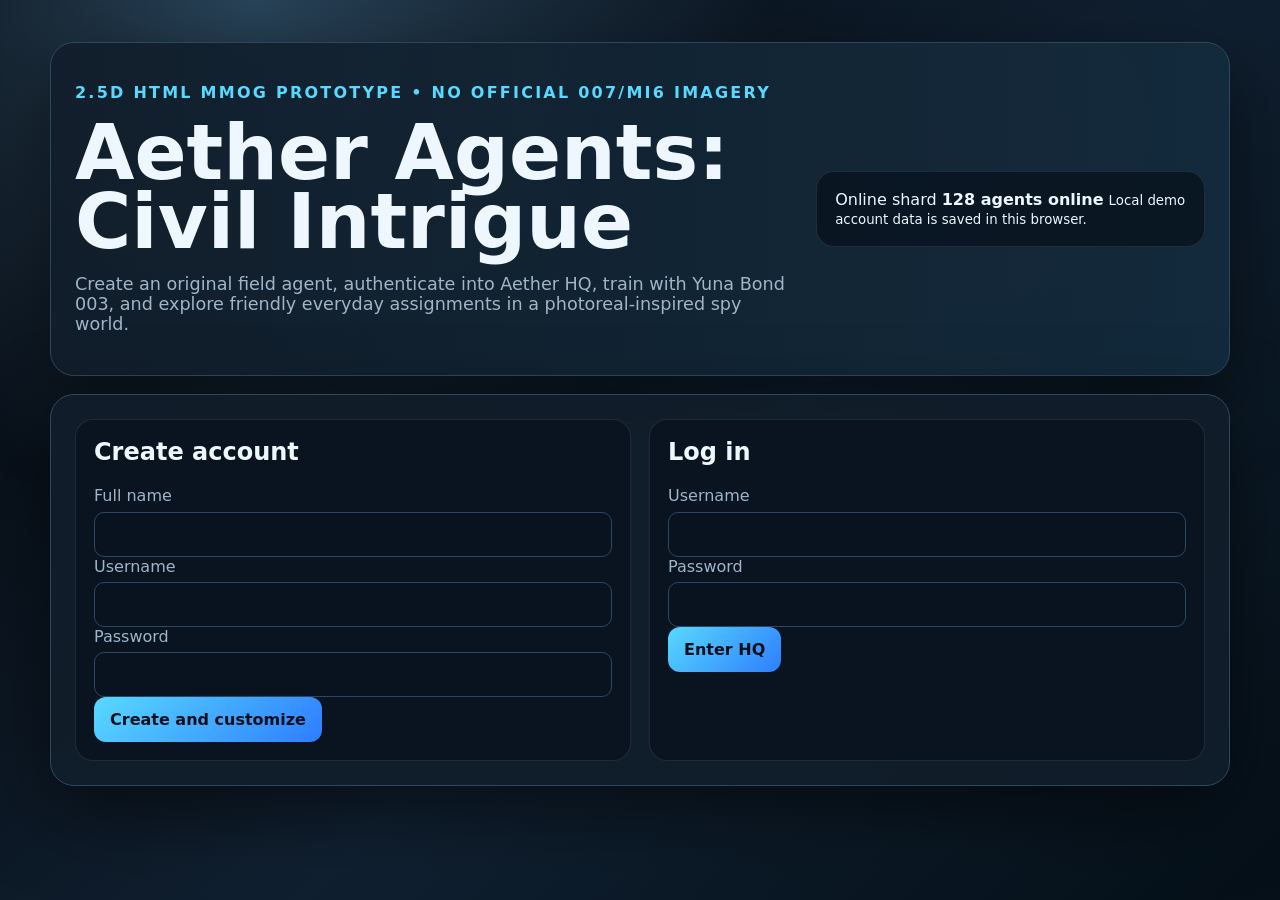
<file: index.html>
<!doctype html>
<html lang="en">
<head>
  <meta charset="utf-8" />
  <meta name="viewport" content="width=device-width, initial-scale=1" />
  <title>Aether Agents: Civil Intrigue MMOG</title>
  <link rel="stylesheet" href="styles.css" />
</head>
<body>
  <main id="app">
    <section class="hero panel">
      <div>
        <p class="eyebrow">2.5D HTML MMOG prototype • no official 007/MI6 imagery</p>
        <h1>Aether Agents: Civil Intrigue</h1>
        <p class="lede">Create an original field agent, authenticate into Aether HQ, train with Yuna Bond 003, and explore friendly everyday assignments in a photoreal-inspired spy world.</p>
      </div>
      <div class="status-card">
        <span>Online shard</span>
        <strong id="onlineCount">128 agents online</strong>
        <small>Local demo account data is saved in this browser.</small>
      </div>
    </section>

    <section id="auth" class="panel grid two">
      <form id="createForm" class="card">
        <h2>Create account</h2>
        <label>Full name <input required name="fullName" autocomplete="name" /></label>
        <label>Username <input required name="username" autocomplete="username" /></label>
        <label>Password <input required name="password" type="password" autocomplete="new-password" minlength="4" /></label>
        <button>Create and customize</button>
      </form>
      <form id="loginForm" class="card">
        <h2>Log in</h2>
        <label>Username <input required name="username" autocomplete="username" /></label>
        <label>Password <input required name="password" type="password" autocomplete="current-password" /></label>
        <button>Enter HQ</button>
        <p id="authMessage" class="message"></p>
      </form>
    </section>

    <section id="customize" class="panel hidden">
      <h2>Visual agent customization</h2>
      <p>Skin tone, hair color, and eye color are fixed: light-medium skin with very warm undertones, extremely black hair, and dark brown eyes.</p>
      <form id="customForm" class="grid two">
        <div class="card stack">
          <label>Display name <input required name="displayName" value="Agent Nova" /></label>
          <label>Agent gender
            <select name="gender"><option>Woman</option><option>Man</option><option>Non-binary</option></select>
          </label>
          <label>Hairstyle
            <select name="hair"><option>Sleek low bun</option><option>Short textured</option><option>Long tied back</option><option>Sharp bob</option></select>
          </label>
          <label>Outfit
            <select name="outfit">
              <option>50% tuxedo / 50% wetsuit hybrid</option>
              <option>Tuxedo</option>
              <option>Tailored suit and dress shoes</option>
              <option>Metallic leather suit with black accents</option>
            </select>
          </label>
          <label class="check"><input type="checkbox" name="visor" checked /> Opaque high-tech AR sunglasses</label>
          <button>Start tutorial</button>
        </div>
        <div class="avatar-card card">
          <div id="avatar" class="avatar hybrid visor"><span class="badge">00?</span></div>
          <p id="avatarCaption">Preview updates after you start.</p>
        </div>
      </form>
    </section>

    <section id="game" class="hidden">
      <div class="hud panel">
        <div><strong id="agentName">Agent</strong><span id="rank">New Agent</span></div>
        <div>Credits <strong id="credits">250</strong></div>
        <div>Weapon <strong id="weapon">Training pistol</strong></div>
        <button id="logout">Log out</button>
      </div>

      <section class="world panel">
        <div id="stage" class="stage briefing">
          <div class="location-plate"><strong id="locationName">Aether HQ Briefing Suite</strong></div>
          <div id="stageEntities"></div>
          <div id="player" class="player"><span>You</span></div>
          <p id="worldCaption" class="world-caption">Use WASD, arrow keys, or the move buttons to explore.</p>
          <div class="move-pad" aria-label="Movement controls">
            <button data-move="0,-4">↑</button>
            <button data-move="-4,0">←</button>
            <button data-move="4,0">→</button>
            <button data-move="0,4">↓</button>
          </div>
        </div>
        <aside class="mission-log card">
          <h2>Guided tutorial</h2>
          <p id="dialogue"></p>
          <button id="stepAction">Perform step action</button>
          <button id="nextStep">Continue without action</button>
          <button id="freeRoam" class="ghost">Skip to free roam</button>
        </aside>
      </section>

      <section class="panel grid three">
        <div class="card"><h3>Explore</h3><p>Visit HQ, harbor promenade, museum lobby, cafe arcade, and marina garage.</p><button data-action="explore">Change area</button></div>
        <div class="card"><h3>Combat mini-game</h3><p>Player agent versus Yuna Bond 003, Dae Park, and red-suited Ren Sato 008.</p><button data-action="combat">Start match</button></div>
        <div class="card"><h3>Inventory</h3><p>Obtain weapons, vehicles, and occasional gadgets.</p><button data-action="loot">Collect gear</button></div>
      </section>
      <section class="panel chat">
        <h2>Agent network</h2>
        <div id="chatLog"></div>
        <button data-talk="yuna">Talk to Yuna</button>
        <button data-talk="dae">Talk to Dae</button>
        <button data-talk="ren">Talk to Ren</button>
      </section>
    </section>
  </main>
  <script src="script.js"></script>
</body>
</html>
</file>
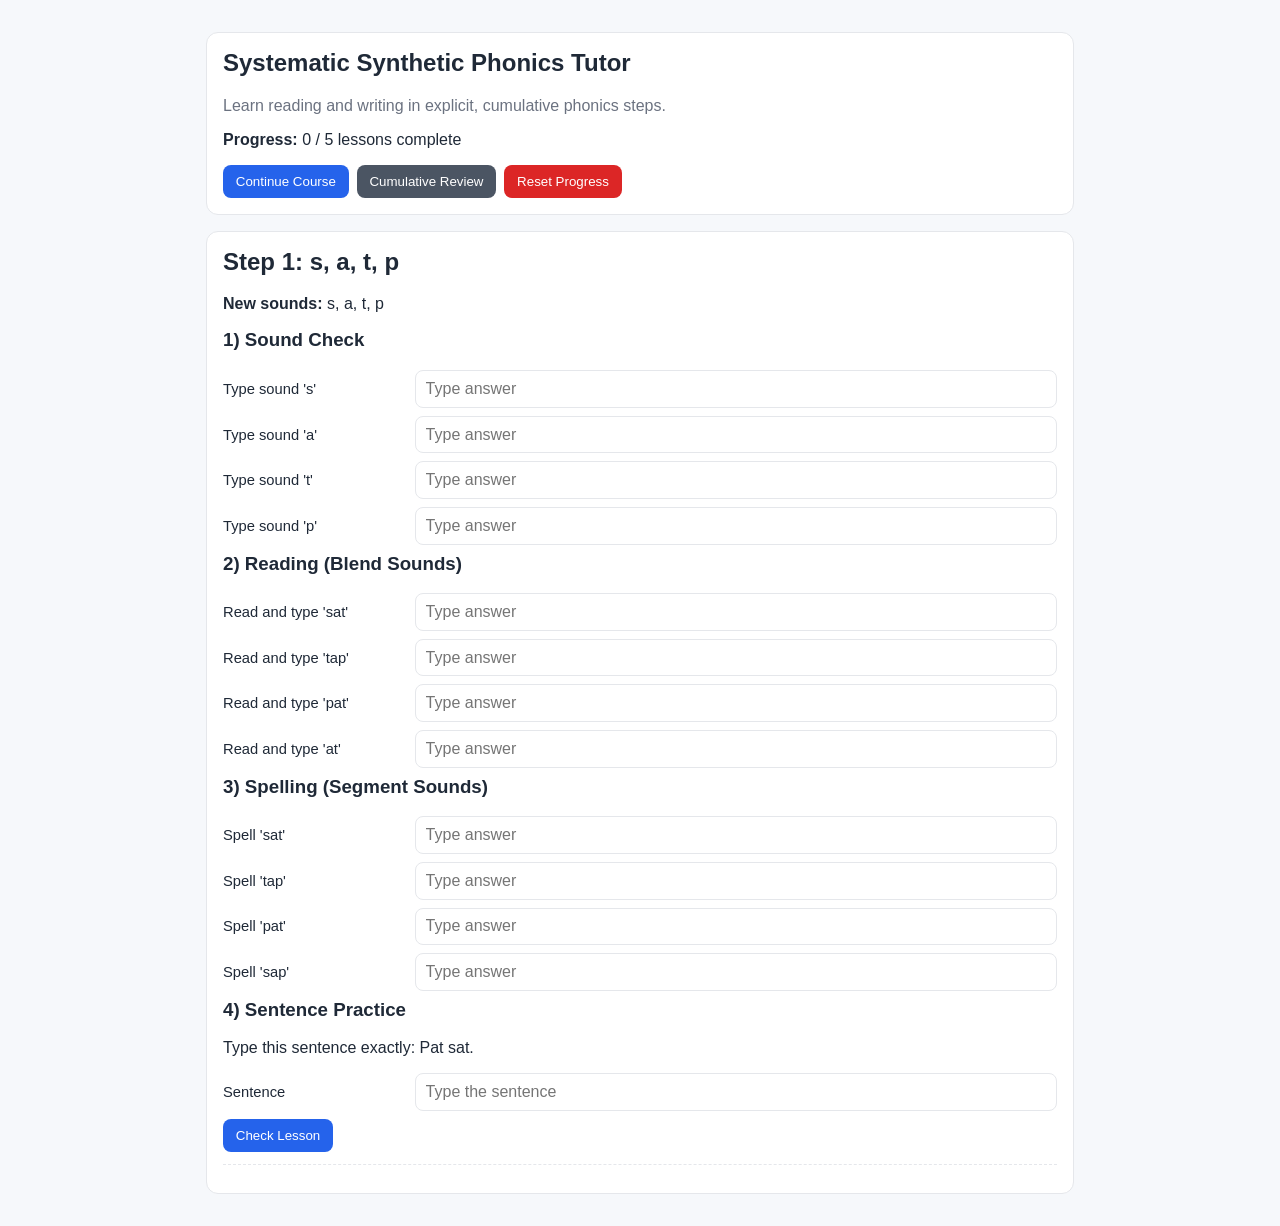
<file: phonics_tutor.html>
<!doctype html>
<html lang="en">
<head>
  <meta charset="UTF-8" />
  <meta name="viewport" content="width=device-width, initial-scale=1.0" />
  <title>Systematic Synthetic Phonics Tutor</title>
  <style>
    :root {
      --bg: #f6f8fb;
      --card: #fff;
      --text: #1f2937;
      --muted: #6b7280;
      --accent: #2563eb;
      --good: #0f766e;
      --warn: #b45309;
      --bad: #b91c1c;
      --border: #e5e7eb;
    }
    * { box-sizing: border-box; }
    body { margin: 0; font-family: Arial, Helvetica, sans-serif; background: var(--bg); color: var(--text); }
    .wrap { max-width: 900px; margin: 2rem auto; padding: 0 1rem; }
    .card { background: var(--card); border: 1px solid var(--border); border-radius: 12px; padding: 1rem; margin-bottom: 1rem; }
    h1,h2,h3 { margin-top: 0; }
    .muted { color: var(--muted); }
    .row { display: grid; grid-template-columns: 180px 1fr; gap: .75rem; align-items: center; margin-bottom: .5rem; }
    .row label { font-size: .92rem; }
    input[type="text"] { width: 100%; border: 1px solid var(--border); border-radius: 8px; padding: .55rem .6rem; font-size: 1rem; }
    button { border: 0; border-radius: 8px; padding: .55rem .8rem; color: #fff; background: var(--accent); cursor: pointer; }
    button.secondary { background: #4b5563; }
    button.warning { background: #dc2626; }
    .results { border-top: 1px dashed var(--border); margin-top: .75rem; padding-top: .75rem; }
    .good { color: var(--good); }
    .warn { color: var(--warn); }
    .bad { color: var(--bad); }
    ul.inline { list-style: none; padding: 0; display: flex; flex-wrap: wrap; gap: .5rem; }
    ul.inline li { background: #eef2ff; border: 1px solid #c7d2fe; border-radius: 999px; padding: .2rem .65rem; }
  </style>
</head>
<body>
  <div class="wrap">
    <section class="card">
      <h1>Systematic Synthetic Phonics Tutor</h1>
      <p class="muted">Learn reading and writing in explicit, cumulative phonics steps.</p>
      <p id="progressText"><strong>Progress:</strong> 0 / 5 lessons complete</p>
      <div style="display:flex;gap:.5rem;flex-wrap:wrap;">
        <button id="startLessonBtn">Continue Course</button>
        <button id="reviewBtn" class="secondary">Cumulative Review</button>
        <button id="resetBtn" class="warning">Reset Progress</button>
      </div>
    </section>

    <section class="card" id="lessonCard">
      <h2 id="lessonTitle">Lesson</h2>
      <p><strong>New sounds:</strong> <span id="lessonSounds"></span></p>

      <h3>1) Sound Check</h3>
      <div id="soundChecks"></div>

      <h3>2) Reading (Blend Sounds)</h3>
      <div id="readChecks"></div>

      <h3>3) Spelling (Segment Sounds)</h3>
      <div id="spellChecks"></div>

      <h3>4) Sentence Practice</h3>
      <p id="sentencePrompt"></p>
      <div class="row">
        <label for="sentenceInput">Sentence</label>
        <input id="sentenceInput" type="text" placeholder="Type the sentence" />
      </div>

      <button id="gradeBtn">Check Lesson</button>
      <button id="nextBtn" class="secondary" style="display:none;">Next Lesson</button>

      <div class="results" id="results"></div>
    </section>

    <section class="card" id="reviewCard" style="display:none;"></section>
  </div>

  <script>
    const lessons = [
      { name: "Step 1: s, a, t, p", sounds: ["s", "a", "t", "p"], readWords: ["sat", "tap", "pat", "at"], spellWords: ["sat", "tap", "pat", "sap"], sentence: "Pat sat." },
      { name: "Step 2: i, n, m, d", sounds: ["i", "n", "m", "d"], readWords: ["pin", "dip", "man", "sad", "din"], spellWords: ["pin", "dip", "man", "dim"], sentence: "Sam and Pat sit." },
      { name: "Step 3: g, o, c, k", sounds: ["g", "o", "c", "k"], readWords: ["dog", "cot", "sock", "can", "kid"], spellWords: ["dog", "cot", "kid", "sock"], sentence: "The dog can sit." },
      { name: "Step 4: ck, e, u, r", sounds: ["ck", "e", "u", "r"], readWords: ["duck", "red", "rock", "sun", "tuck"], spellWords: ["duck", "red", "sun", "rock"], sentence: "The duck is red." },
      { name: "Step 5: h, b, f, l", sounds: ["h", "b", "f", "l"], readWords: ["bell", "flag", "hill", "bat", "fun"], spellWords: ["bell", "bat", "hill", "fun"], sentence: "Ben has a red flag." }
    ];

    const STORAGE_KEY = "phonics_completed";
    const progressText = document.getElementById("progressText");
    const lessonTitle = document.getElementById("lessonTitle");
    const lessonSounds = document.getElementById("lessonSounds");
    const soundChecks = document.getElementById("soundChecks");
    const readChecks = document.getElementById("readChecks");
    const spellChecks = document.getElementById("spellChecks");
    const sentencePrompt = document.getElementById("sentencePrompt");
    const sentenceInput = document.getElementById("sentenceInput");
    const results = document.getElementById("results");
    const reviewCard = document.getElementById("reviewCard");
    const nextBtn = document.getElementById("nextBtn");

    function safeGetCompleted() {
      try {
        const parsed = Number.parseInt(localStorage.getItem(STORAGE_KEY) || "0", 10);
        if (Number.isNaN(parsed) || parsed < 0) return 0;
        return Math.min(parsed, lessons.length);
      } catch (_err) {
        return 0;
      }
    }

    function safeSetCompleted(value) {
      try { localStorage.setItem(STORAGE_KEY, String(value)); } catch (_err) { /* no-op */ }
    }

    function normalize(text) { return String(text || "").trim().toLowerCase(); }

    function renderProgress() {
      const completed = safeGetCompleted();
      progressText.innerHTML = `<strong>Progress:</strong> ${completed} / ${lessons.length} lessons complete`;
    }

    function makeInputRow(label, id) {
      const div = document.createElement("div");
      div.className = "row";
      const labelEl = document.createElement("label");
      labelEl.setAttribute("for", id);
      labelEl.textContent = label;
      const inputEl = document.createElement("input");
      inputEl.type = "text";
      inputEl.id = id;
      inputEl.placeholder = "Type answer";
      div.append(labelEl, inputEl);
      return div;
    }

    function loadLesson() {
      const completed = safeGetCompleted();
      results.innerHTML = "";
      nextBtn.style.display = "none";
      reviewCard.style.display = "none";

      if (completed >= lessons.length) {
        lessonTitle.textContent = "All lessons complete 🎉";
        lessonSounds.textContent = "-";
        soundChecks.innerHTML = "<p class='good'>Excellent work. You completed the full sequence.</p>";
        readChecks.innerHTML = "";
        spellChecks.innerHTML = "";
        sentencePrompt.textContent = "Use cumulative review to keep practicing.";
        sentenceInput.value = "";
        return;
      }

      const lesson = lessons[completed];
      lessonTitle.textContent = lesson.name;
      lessonSounds.textContent = lesson.sounds.join(", ");
      sentencePrompt.textContent = `Type this sentence exactly: ${lesson.sentence}`;
      sentenceInput.value = "";
      soundChecks.innerHTML = "";
      readChecks.innerHTML = "";
      spellChecks.innerHTML = "";

      lesson.sounds.forEach((sound, idx) => soundChecks.appendChild(makeInputRow(`Type sound '${sound}'`, `sound-${idx}`)));
      lesson.readWords.forEach((word, idx) => readChecks.appendChild(makeInputRow(`Read and type '${word}'`, `read-${idx}`)));
      lesson.spellWords.forEach((word, idx) => spellChecks.appendChild(makeInputRow(`Spell '${word}'`, `spell-${idx}`)));
    }

    function gradeLesson() {
      const completed = safeGetCompleted();
      if (completed >= lessons.length) {
        results.innerHTML = "<p class='good'>You already completed all lessons.</p>";
        return;
      }

      const lesson = lessons[completed];
      let soundScore = 0;
      lesson.sounds.forEach((sound, idx) => {
        if (normalize(document.getElementById(`sound-${idx}`)?.value) === sound) soundScore += 1;
      });

      let readScore = 0;
      lesson.readWords.forEach((word, idx) => {
        if (normalize(document.getElementById(`read-${idx}`)?.value) === word) readScore += 1;
      });

      let spellScore = 0;
      lesson.spellWords.forEach((word, idx) => {
        if (normalize(document.getElementById(`spell-${idx}`)?.value) === word) spellScore += 1;
      });

      const sentenceOk = normalize(sentenceInput.value) === normalize(lesson.sentence);
      const total = lesson.sounds.length + lesson.readWords.length + lesson.spellWords.length + 1;
      const earned = soundScore + readScore + spellScore + (sentenceOk ? 1 : 0);
      const passed = earned >= Math.ceil(total * 0.7);

      results.innerHTML = `
        <p><strong>Sound score:</strong> ${soundScore}/${lesson.sounds.length}</p>
        <p><strong>Reading score:</strong> ${readScore}/${lesson.readWords.length}</p>
        <p><strong>Spelling score:</strong> ${spellScore}/${lesson.spellWords.length}</p>
        <p><strong>Sentence:</strong> ${sentenceOk ? "Correct" : "Try again"}</p>
        <p><strong>Lesson score:</strong> ${earned}/${total}</p>
        <p class="${passed ? "good" : "warn"}"><strong>Result:</strong> ${passed ? "PASS" : "REVIEW"} — ${passed ? "ready for next step" : "repeat this lesson"}.</p>
      `;

      if (passed) {
        safeSetCompleted(completed + 1);
        renderProgress();
        nextBtn.style.display = "inline-block";
      }
    }

    function showReview() {
      const completed = safeGetCompleted();
      reviewCard.style.display = "block";
      if (completed === 0) {
        reviewCard.innerHTML = "<h2>Cumulative Review</h2><p class='warn'>No completed lessons yet. Start Step 1.</p>";
        return;
      }
      const words = [];
      lessons.slice(0, completed).forEach((lesson) => words.push(...lesson.readWords.slice(0, 2)));
      reviewCard.innerHTML = `<h2>Cumulative Review</h2><p>Read these words aloud, then write at least 3 of them:</p><ul class="inline">${words.map((w) => `<li>${w}</li>`).join("")}</ul>`;
    }

    document.getElementById("startLessonBtn").addEventListener("click", loadLesson);
    document.getElementById("gradeBtn").addEventListener("click", gradeLesson);
    document.getElementById("reviewBtn").addEventListener("click", showReview);
    document.getElementById("resetBtn").addEventListener("click", () => {
      safeSetCompleted(0);
      renderProgress();
      loadLesson();
      results.innerHTML = "<p class='bad'>Progress reset.</p>";
    });
    nextBtn.addEventListener("click", loadLesson);

    renderProgress();
    loadLesson();
  </script>
</body>
</html>
</file>
<file: styles.css>
:root {
  color-scheme: dark;
  --panel: #111d2aee;
  --line: #2d4761;
  --text: #eef7ff;
  --muted: #9fb5c8;
  --red: #e53737;
  --cyan: #58d9ff;
  --mag: #b33b73;
}
* { box-sizing: border-box; }
body {
  margin: 0;
  min-height: 100vh;
  font-family: Inter, Segoe UI, system-ui, sans-serif;
  background: radial-gradient(circle at 20% 0%, #29445a, transparent 38%), linear-gradient(135deg, #05080d, #102031 55%, #051018);
  color: var(--text);
}
button, input, select { font: inherit; }
button {
  border: 0;
  border-radius: 12px;
  background: linear-gradient(135deg, var(--cyan), #2e7dff);
  color: #03101b;
  font-weight: 800;
  padding: .8rem 1rem;
  cursor: pointer;
}
button.ghost { background: transparent; color: var(--cyan); border: 1px solid var(--line); }
input, select { width: 100%; border: 1px solid var(--line); border-radius: 10px; background: #08131f; color: var(--text); padding: .75rem; }
label { display: grid; gap: .4rem; color: var(--muted); }
#app { width: min(1180px, 94vw); margin: auto; padding: 24px 0 56px; }
.panel { border: 1px solid var(--line); border-radius: 24px; background: var(--panel); box-shadow: 0 24px 80px #0008; padding: 24px; margin: 18px 0; }
.hero { display: flex; justify-content: space-between; gap: 24px; align-items: center; min-height: 260px; background: linear-gradient(90deg, #111d2aee, #122b3dee), radial-gradient(circle at 80% 30%, #ff363633, transparent 30%); }
.eyebrow { text-transform: uppercase; letter-spacing: .14em; color: var(--cyan); font-weight: 900; }
.lede { max-width: 760px; color: var(--muted); font-size: 1.1rem; }
h1 { font-size: clamp(2rem, 6vw, 5rem); line-height: .9; margin: .2rem 0; }
h2, h3 { margin-top: 0; }
.grid { display: grid; gap: 18px; }
.two { grid-template-columns: repeat(2, minmax(0, 1fr)); }
.three { grid-template-columns: repeat(3, minmax(0, 1fr)); }
.card, .status-card { border: 1px solid #ffffff18; border-radius: 18px; background: #08131fcc; padding: 18px; }
.stack { display: grid; gap: 14px; }
.hidden { display: none !important; }
.message { min-height: 1.4rem; color: #ffd166; }
.avatar-card { display: grid; place-items: center; text-align: center; }
.avatar, .npc, .player {
  position: relative;
  width: 105px;
  height: 210px;
  border-radius: 48px 48px 22px 22px;
  background: linear-gradient(90deg, #070707, #242424 48%, #050505);
  box-shadow: inset 0 0 20px #fff2, 0 15px 30px #0008;
  transition: left .55s ease, top .55s ease, filter .25s, transform .25s;
}
.avatar::before, .npc::before, .player::before { content: ""; position: absolute; top: -36px; left: 28px; width: 50px; height: 50px; border-radius: 50%; background: #c98f69; }
.avatar::after, .npc::after, .player::after { content: ""; position: absolute; top: -20px; left: 23px; width: 60px; height: 12px; border-radius: 12px; background: #050505; box-shadow: 0 -18px 0 #050505; }
.visor::after { box-shadow: 0 -18px 0 #050505, 0 20px 0 -1px #030507; }
.hair-short::after { width: 54px; left: 26px; box-shadow: 0 -13px 0 #050505; }
.hair-long::after { height: 40px; top: -22px; }
.hair-sharp::after { border-radius: 8px 8px 22px 22px; }
.hybrid { background: linear-gradient(90deg, #050505 0 42%, #f4f6f8 43% 55%, #050505 56%); border-left: 5px solid var(--red); border-right: 5px solid var(--red); }
.tuxedo { background: linear-gradient(90deg, #050505 0 38%, #f7f7f7 39% 57%, #050505 58%); }
.tailored { background: linear-gradient(90deg, #18283b, #2e4f70 50%, #101b2a); }
.metallic { background: linear-gradient(120deg, #050505, #8d8d94 35%, #121218 46%, #050505 70%); border-left: 5px solid #020202; border-right: 5px solid #020202; }
.badge { position: absolute; right: 8px; top: 70px; color: #fff; background: #0009; border: 1px solid #fff5; border-radius: 8px; padding: 2px 5px; font-size: .8rem; }
.hud { display: flex; justify-content: space-between; align-items: center; gap: 12px; position: sticky; top: 8px; z-index: 5; }
.hud span { display: block; color: var(--cyan); font-size: .85rem; }
.world { display: grid; grid-template-columns: 1fr 330px; gap: 18px; }
.stage { position: relative; min-height: 520px; overflow: hidden; border-radius: 20px; background: linear-gradient(#28445d, #152636 45%, #1a2630 46%, #0f1720); perspective: 900px; }
.stage::before { content: ""; position: absolute; inset: 45% -10% -20%; background: repeating-linear-gradient(90deg, #ffffff0d 0 2px, transparent 2px 80px), repeating-linear-gradient(0deg, #ffffff0d 0 2px, transparent 2px 55px); transform: rotateX(62deg); transform-origin: top; }
.stage.entrance { background: linear-gradient(#1d3147, #162536 42%, #1e2c37 43%), radial-gradient(circle at 10% 72%, #58d9ff66, transparent 16%); }
.stage.mission { background: linear-gradient(#23365a, #101a2b 44%, #151f2c 45%); }
.stage.armory { background: linear-gradient(#3a3129, #171b20 45%, #151515 46%); }
.stage.garage { background: linear-gradient(#21313a, #111a21 45%, #171717 46%); }
.stage.museum { background: linear-gradient(#61533d, #28231d 45%, #191714 46%); }
.stage.combat { background: radial-gradient(circle at 50% 55%, #e5373755, transparent 22%), linear-gradient(#182232, #090d14 45%, #161019 46%); }
.npc, .player { position: absolute; transform: scale(.58); z-index: 2; }
.npc.active, .hotspot.active { filter: drop-shadow(0 0 18px var(--cyan)); }
.npc span, .player span { position: absolute; bottom: -28px; left: 50%; translate: -50%; white-space: nowrap; color: #fff; font-weight: 800; text-shadow: 0 2px 4px #000; }
.yuna { left: 16%; top: 38%; }
.magenta { left: 52%; top: 36%; background: var(--mag); }
.red { left: 70%; top: 50%; background: #a91317; }
.player { left: 34%; top: 58%; background: linear-gradient(90deg, #050505, #1b3350); }
.hotspot { position: absolute; border: 1px solid #7ee7ff66; background: #091727cc; border-radius: 14px; padding: 14px; color: var(--cyan); font-weight: 900; z-index: 1; }
.sensor { left: 6%; bottom: 18%; }
.mission-table { left: 38%; bottom: 22%; }
.armory { left: 55%; bottom: 18%; }
.motorcycle { right: 7%; bottom: 12%; }
.document { left: 62%; top: 38%; background: #fff4d6; color: #34210c; }
.tourist { left: 72%; top: 34%; background: #34553c; color: #d8ffe0; }
.exit { left: 6%; top: 22%; }
.world-caption { position: absolute; left: 18px; right: 18px; top: 14px; color: #dff7ff; background: #02101acc; border: 1px solid #ffffff22; border-radius: 12px; padding: 10px 12px; }
.chat button { margin: .25rem; }
.chat-line { border-top: 1px solid #ffffff12; padding: .65rem 0; color: var(--muted); }
@media (max-width: 800px) {
  .two, .three, .world { grid-template-columns: 1fr; }
  .hero, .hud { display: grid; }
  .stage { min-height: 420px; }
}
.location-plate { position: absolute; top: 14px; left: 18px; z-index: 4; color: #dff7ff; background: #02101acc; border: 1px solid #ffffff22; border-radius: 12px; padding: 10px 12px; }
#stageEntities { position: absolute; inset: 0; }
.person, .item { position: absolute; z-index: 2; cursor: pointer; transition: filter .2s, transform .2s; }
.person { transform: scale(.58); width: 105px; height: 210px; border-radius: 48px 48px 22px 22px; background: linear-gradient(90deg, #070707, #242424 48%, #050505); box-shadow: inset 0 0 20px #fff2, 0 15px 30px #0008; }
.person::before { content: ""; position: absolute; top: -36px; left: 28px; width: 50px; height: 50px; border-radius: 50%; background: #c98f69; }
.person::after { content: ""; position: absolute; top: -20px; left: 23px; width: 60px; height: 12px; border-radius: 12px; background: #050505; box-shadow: 0 -18px 0 #050505; }
.person span, .item span { position: absolute; bottom: -28px; left: 50%; translate: -50%; white-space: nowrap; color: #fff; font-weight: 800; text-shadow: 0 2px 4px #000; }
.item { min-width: 86px; min-height: 56px; border: 1px solid #7ee7ff66; background: #091727cc; border-radius: 14px; padding: 14px; color: var(--cyan); font-weight: 900; box-shadow: 0 12px 28px #0008; }
.item.active, .person.active { filter: drop-shadow(0 0 18px var(--cyan)); transform: scale(1.04); }
.person.active { transform: scale(.64); }
.holo { border-radius: 50%; background: radial-gradient(circle, #7ee7ff88, #12314a 60%, #0000 61%); }
.door { width: 160px; height: 145px; background: linear-gradient(90deg, #dce7ee55, #ffffff99, #7f96aa55); }
.trainer { background: linear-gradient(135deg, #2b2f37, #16191f); }
.targets { border-radius: 50%; background: radial-gradient(circle, #e53737 0 18%, #fff 19% 36%, #2e7dff 37% 58%, #111 59%); }
.gps { border-radius: 50%; background: radial-gradient(circle, #58d9ff, #164b6b 62%, #0000 63%); }
.prop-cigarette { min-width: 120px; min-height: 28px; background: linear-gradient(90deg, #faf8e7 0 75%, #e89142 76%); }
.display-case { width: 140px; height: 80px; background: linear-gradient(#ffffff88, #79b8d455); }
.kiosk, .garage-link { background: linear-gradient(135deg, #173046, #31587a); }
.move-pad { position: absolute; right: 16px; bottom: 16px; z-index: 5; display: grid; grid-template-columns: repeat(3, 44px); gap: 6px; }
.move-pad button { padding: .45rem; min-height: 40px; }
.move-pad button:first-child { grid-column: 2; }
.move-pad button:last-child { grid-column: 2; }
</file>
